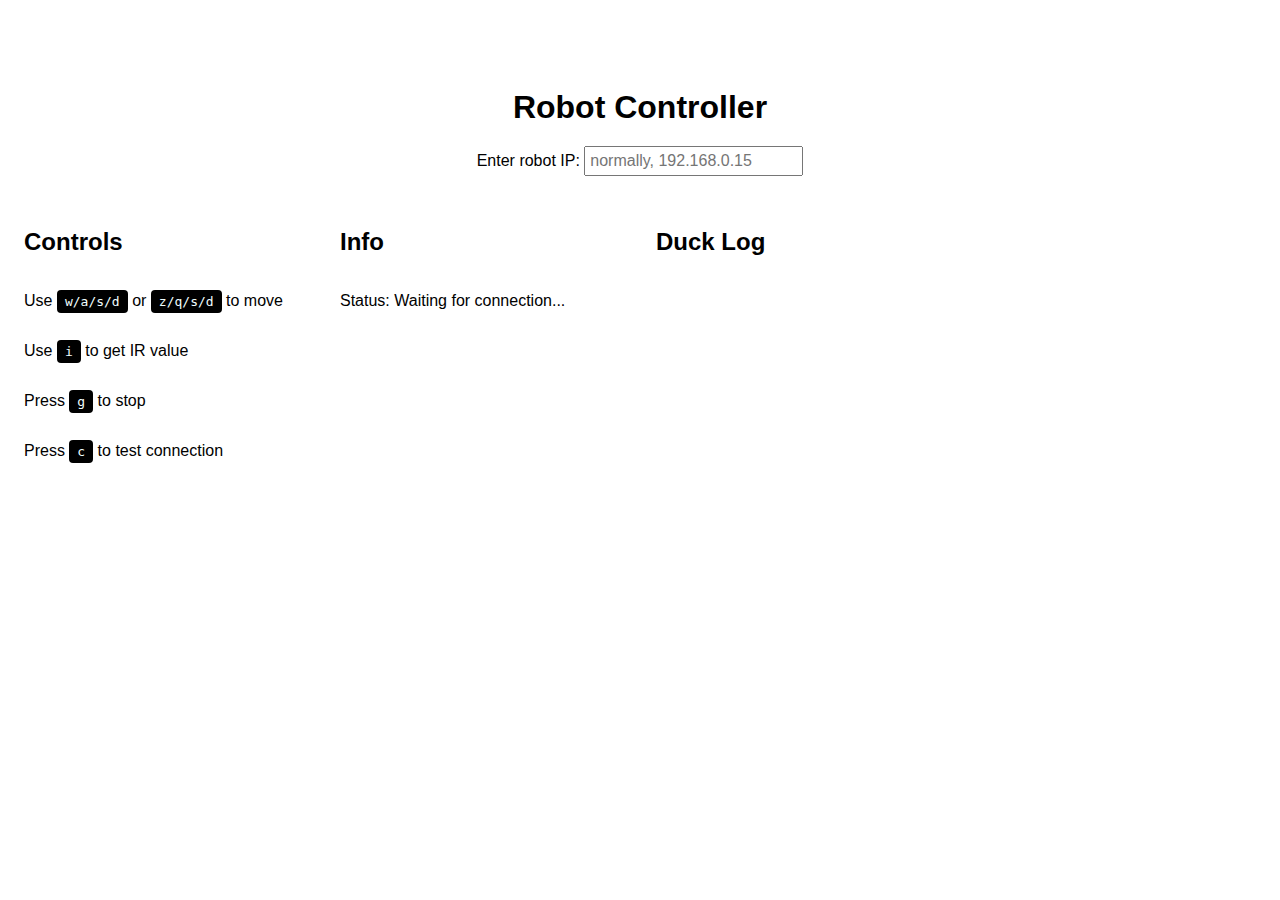
<file: index.html>
<!DOCTYPE html>
<html>

<head>
    <meta charset="UTF-8">
    <title>Robot Keyboard Control</title>
    <style>
        body {
            font-family: sans-serif;
            text-align: center;
            padding-top: 60px;
        }

        h1 {
            margin-bottom: 20px;
        }

        main {
            display: grid;
            grid-template-columns: 1fr 1fr 2fr;
        }

        aside {
            display: flex;
            flex-direction: column;
            text-align: left;
            padding: 1rem;
        }

        main>div {
            display: flex;
            flex-direction: column;
            text-align: left;
            padding: 1rem;
        }

        kbd {
            background-color: #000;
            color: azure;
            padding: 4px 8px;
            border-radius: 4px;
        }

        input {
            font-size: 16px;
            padding: 4px;
        }
    </style>
</head>

<body>
    <h1>Robot Controller</h1>
    <p>Enter robot IP: <input id="ip" type="text" placeholder="normally, 192.168.0.15" /></p>
    <main>
        <aside>
            <h2>Controls</h2>
            <p>Use <kbd>w/a/s/d</kbd> or <kbd>z/q/s/d</kbd> to move</p>
            <p>Use <kbd>i</kbd> to get IR value</p>
            <p>Press <kbd>g</kbd> to stop</p>
            <p>Press <kbd>c</kbd> to test connection</p>
        </aside>
        <div class="info">
            <h2>Info</h2>
            <p>Status: <span id="status">Waiting for connection...</span></p>
        </div>
        <div class="output">
            <h2>Duck Log</h2>
        </div>
    </main>

    <script>
        const statusDisplay = document.getElementById("status");
        const ipInput = document.getElementById("ip");

        document.addEventListener("keydown", function (e) {
            const ip = ipInput.value.trim();
            if (!ip) {
                ip = "192.168.0.15";
                statusDisplay.textContent = "Enter robot IP";
                return;
            }

            const key = e.key.toLowerCase();
            let command = "";
            let label = "";

            switch (key) {
                case "w":
                case "z":
                    command = "forward"; break;
                case "s":
                    command = "back"; break;
                case "a":
                case "q":
                    command = "left"; break;
                case "d":
                    command = "right"; break;
                case "g":
                    command = "stop"; break;
                case "i":
                    command = "IR"; break;
                case "c":
                    command = ""; break;
                default:
                    return; // ignore other keys
            }

            fetch(`http://${ip}/${command}`)
                .then(res => res.text())
                .then(text => {
                    statusDisplay.textContent = text;
                })
                .catch(err => {
                    console.error(err);
                    statusDisplay.textContent = "Failed to connect";
                });
        });
    </script>

</body>

</html>
</file>
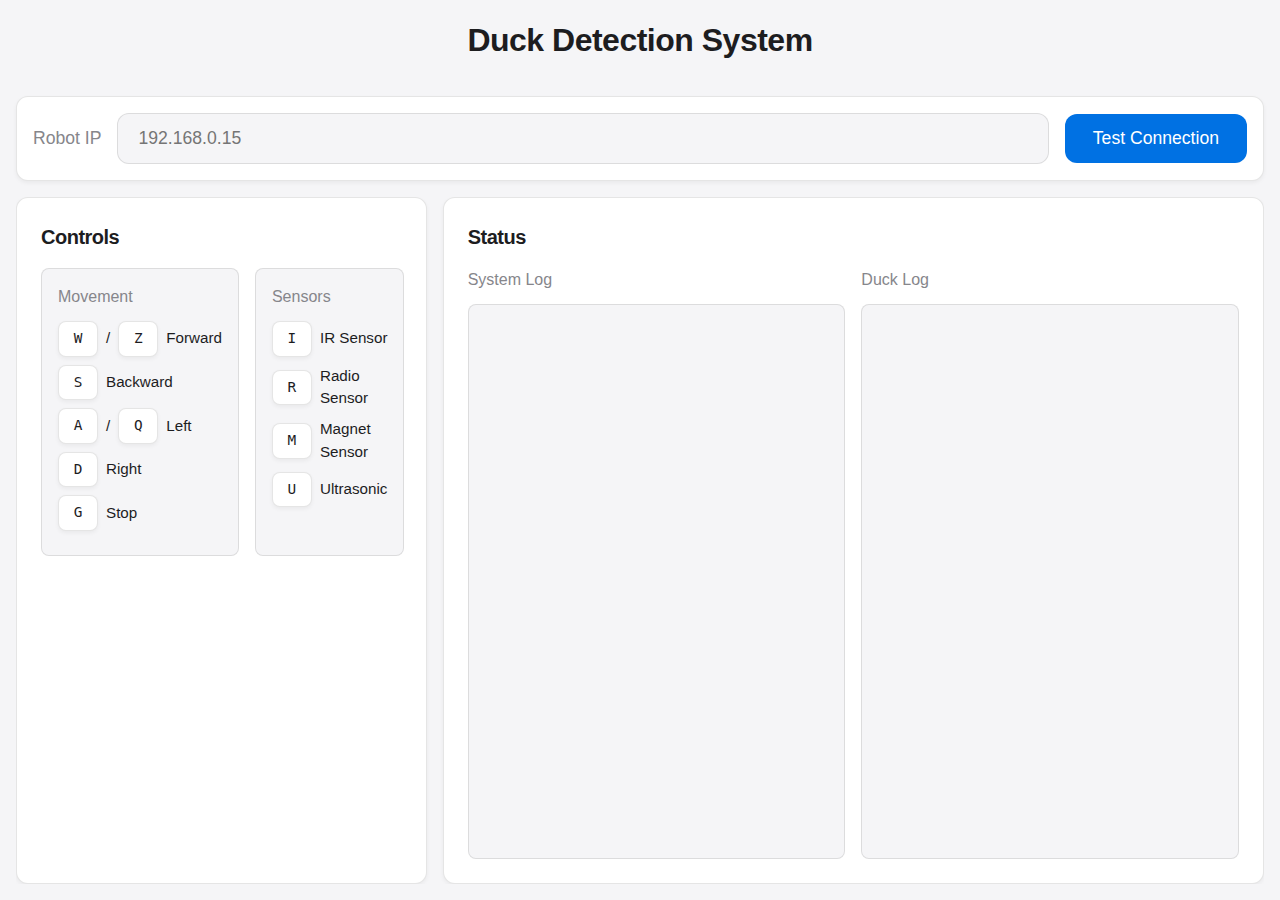
<file: cursor.html>
<!DOCTYPE html>
<html>

<head>
    <meta charset="UTF-8">
    <title>Duck Detection System</title>
    <style>
        :root {
            --primary-color: #f5f5f7;
            --secondary-color: #ffffff;
            --accent-color: #0071e3;
            --text-color: #1d1d1f;
            --text-secondary: #86868b;
            --success-color: #34c759;
            --warning-color: #ff9500;
            --error-color: #ff3b30;
            --border-color: rgba(0, 0, 0, 0.1);
            --shadow-color: rgba(0, 0, 0, 0.05);
        }

        * {
            margin: 0;
            padding: 0;
            box-sizing: border-box;
            -webkit-font-smoothing: antialiased;
            -moz-osx-font-smoothing: grayscale;
        }

        body {
            font-family: -apple-system, BlinkMacSystemFont, 'SF Pro Text', 'Helvetica Neue', sans-serif;
            background-color: var(--primary-color);
            color: var(--text-color);
            line-height: 1.5;
            padding: 1rem;
            height: 100vh;
            overflow: hidden;
        }

        .container {
            max-width: 1400px;
            margin: 0 auto;
            height: calc(100vh - 2rem);
            display: flex;
            flex-direction: column;
            gap: 1rem;
        }

        h1 {
            text-align: center;
            margin-bottom: 1rem;
            color: var(--text-color);
            font-weight: 600;
            font-size: 2rem;
            letter-spacing: -0.5px;
        }

        .connection-panel {
            background-color: var(--secondary-color);
            padding: 1rem;
            border-radius: 12px;
            display: flex;
            align-items: center;
            gap: 1rem;
            border: 1px solid var(--border-color);
            box-shadow: 0 2px 4px var(--shadow-color);
        }

        .connection-panel label {
            font-size: 1.1rem;
            color: var(--text-secondary);
            font-weight: 500;
        }

        .connection-panel input {
            flex: 1;
            padding: 0.875rem 1.25rem;
            border: 1px solid var(--border-color);
            border-radius: 12px;
            background-color: var(--primary-color);
            color: var(--text-color);
            font-size: 1.1rem;
            transition: all 0.2s ease;
        }

        .connection-panel input:focus {
            outline: none;
            border-color: var(--accent-color);
            box-shadow: 0 0 0 4px rgba(0, 113, 227, 0.1);
        }

        .connection-panel button {
            padding: 0.875rem 1.75rem;
            border: none;
            border-radius: 12px;
            background-color: var(--accent-color);
            color: white;
            cursor: pointer;
            font-weight: 500;
            font-size: 1.1rem;
            transition: all 0.2s ease;
        }

        .connection-panel button:hover {
            background-color: #0077ed;
            transform: translateY(-1px);
        }

        .main-content {
            display: grid;
            grid-template-columns: 1fr 2fr;
            gap: 1rem;
            flex: 1;
            min-height: 0;
            overflow: hidden;
        }

        .control-panel, .status-panel {
            background-color: var(--secondary-color);
            padding: 1.5rem;
            border-radius: 12px;
            border: 1px solid var(--border-color);
            box-shadow: 0 2px 4px var(--shadow-color);
            display: flex;
            flex-direction: column;
            overflow: hidden;
        }

        .control-panel h2, .status-panel h2 {
            color: var(--text-color);
            margin-bottom: 1rem;
            font-weight: 600;
            font-size: 1.25rem;
            letter-spacing: -0.5px;
        }

        .key-controls {
            display: grid;
            grid-template-columns: repeat(2, 1fr);
            gap: 1rem;
        }

        .key-group {
            background-color: var(--primary-color);
            padding: 1rem;
            border-radius: 8px;
            border: 1px solid var(--border-color);
        }

        .key-group h3 {
            color: var(--text-secondary);
            margin-bottom: 0.75rem;
            font-weight: 500;
            font-size: 1rem;
        }

        .key-group p {
            margin-bottom: 0.5rem;
            display: flex;
            align-items: center;
            gap: 0.5rem;
            font-size: 0.95rem;
        }

        kbd {
            background-color: var(--secondary-color);
            color: var(--text-color);
            padding: 0.375rem 0.75rem;
            border-radius: 8px;
            font-weight: 500;
            font-size: 0.9rem;
            min-width: 2.5rem;
            text-align: center;
            border: 1px solid var(--border-color);
            box-shadow: 0 2px 4px var(--shadow-color);
        }

        .logs-container {
            display: grid;
            grid-template-columns: 1fr 1fr;
            gap: 1rem;
            flex: 1;
            min-height: 0;
            overflow: hidden;
        }

        .log-section {
            display: flex;
            flex-direction: column;
            flex: 1;
            min-height: 0;
            overflow: hidden;
        }

        .log-section h3 {
            color: var(--text-secondary);
            margin-bottom: 0.75rem;
            font-weight: 500;
            font-size: 1rem;
        }

        .log-display {
            background-color: var(--primary-color);
            padding: 1rem;
            border-radius: 8px;
            border: 1px solid var(--border-color);
            flex: 1;
            overflow-y: auto;
            font-family: 'SF Mono', 'Menlo', monospace;
            font-size: 0.9rem;
            min-height: 0;
        }

        .log-entry {
            padding: 0.5rem;
            border-bottom: 1px solid var(--border-color);
            animation: fadeIn 0.3s ease-out;
            font-size: 0.9rem;
        }

        .log-entry:last-child {
            border-bottom: none;
        }

        .timestamp {
            color: var(--text-secondary);
            font-size: 0.8rem;
            margin-right: 0.5rem;
        }

        .status-success {
            color: var(--success-color);
        }

        .status-error {
            color: var(--error-color);
        }

        .status-warning {
            color: var(--warning-color);
        }

        .duck-entry {
            background-color: rgba(52, 199, 89, 0.1);
            border-left: 3px solid var(--success-color);
            margin: 0.25rem 0;
        }

        /* Custom scrollbar */
        .log-display::-webkit-scrollbar {
            width: 6px;
        }

        .log-display::-webkit-scrollbar-track {
            background: var(--primary-color);
            border-radius: 3px;
        }

        .log-display::-webkit-scrollbar-thumb {
            background: var(--border-color);
            border-radius: 3px;
        }

        .log-display::-webkit-scrollbar-thumb:hover {
            background: var(--text-secondary);
        }

        /* Animations */
        @keyframes fadeIn {
            from { opacity: 0; transform: translateY(10px); }
            to { opacity: 1; transform: translateY(0); }
        }

        /* Responsive design */
        @media (max-width: 768px) {
            .main-content {
                grid-template-columns: 1fr;
            }
            
            .key-controls {
                grid-template-columns: 1fr;
            }

            .logs-container {
                grid-template-columns: 1fr;
            }
        }
    </style>
</head>

<body>
    <div class="container">
        <h1>Duck Detection System</h1>
        
        <div class="connection-panel">
            <label for="ip">Robot IP</label>
            <input id="ip" type="text" placeholder="192.168.0.15" />
            <button id="testConnection">Test Connection</button>
        </div>

        <div class="main-content">
            <div class="control-panel">
                <h2>Controls</h2>
                <div class="key-controls">
                    <div class="key-group">
                        <h3>Movement</h3>
                        <p><kbd>W</kbd> / <kbd>Z</kbd> Forward</p>
                        <p><kbd>S</kbd> Backward</p>
                        <p><kbd>A</kbd> / <kbd>Q</kbd> Left</p>
                        <p><kbd>D</kbd> Right</p>
                        <p><kbd>G</kbd> Stop</p>
                    </div>
                    <div class="key-group">
                        <h3>Sensors</h3>
                        <p><kbd>I</kbd> IR Sensor</p>
                        <p><kbd>R</kbd> Radio Sensor</p>
                        <p><kbd>M</kbd> Magnet Sensor</p>
                        <p><kbd>U</kbd> Ultrasonic</p>
                    </div>
                </div>
            </div>

            <div class="status-panel">
                <h2>Status</h2>
                <div class="logs-container">
                    <div class="log-section">
                        <h3>System Log</h3>
                        <div class="log-display" id="systemLog"></div>
                    </div>
                    <div class="log-section">
                        <h3>Duck Log</h3>
                        <div class="log-display" id="duckLog"></div>
                    </div>
                </div>
            </div>
        </div>
    </div>

    <script>
        const systemLog = document.getElementById("systemLog");
        const duckLog = document.getElementById("duckLog");
        const ipInput = document.getElementById("ip");
        const testButton = document.getElementById("testConnection");

        // Duck species dictionary
        const duckSpecies = {
            'Wibbo': { infrared: '457Hz', radio: null, magnetic: 'Down' },
            'Gribbit': { infrared: null, radio: '100Hz', magnetic: 'Down' },
            'Snorkle': { infrared: '293Hz', radio: null, magnetic: 'Up' },
            'Zapple': { infrared: null, radio: '150Hz', magnetic: 'Up' }
        };

        // Current sensor readings
        let currentReadings = {
            infrared: null,
            radio: null,
            magnetic: null,
            ultrasonic: null
        };

        function addLogEntry(message, type = '', isDuck = false) {
            const entry = document.createElement('div');
            entry.className = `log-entry ${type} ${isDuck ? 'duck-entry' : ''}`;
            const timestamp = new Date().toLocaleTimeString();
            entry.innerHTML = `<span class="timestamp">[${timestamp}]</span> ${message}`;
            
            if (isDuck) {
                duckLog.insertBefore(entry, duckLog.firstChild);
            } else {
                systemLog.insertBefore(entry, systemLog.firstChild);
            }
        }

        function identifyDuck() {
            for (const [species, data] of Object.entries(duckSpecies)) {
                if (data.infrared === currentReadings.infrared &&
                    data.radio === currentReadings.radio &&
                    data.magnetic === currentReadings.magnetic) {
                    return species;
                }
            }
            return null;
        }

        function sendCommand(command, label) {
            const ip = ipInput.value.trim() || "192.168.0.15";
            
            fetch(`http://${ip}/${command}`)
                .then(res => res.text())
                .then(text => {
                    // Check for error messages in the response
                    const isError = text.toLowerCase().includes('error') || 
                                  text.toLowerCase().includes('invalid') ||
                                  text.toLowerCase().includes('no signal');
                    
                    const isWarning = text.toLowerCase().includes('warning') ||
                                    text.toLowerCase().includes('timeout');

                    const statusType = isError ? 'status-error' : 
                                     isWarning ? 'status-warning' : 
                                     'status-success';

                    addLogEntry(`${label}: ${text}`, statusType);
                    
                    // Update current readings based on sensor type
                    if (command === "IR") currentReadings.infrared = text;
                    else if (command === "radio") currentReadings.radio = text;
                    else if (command === "magnet") currentReadings.magnetic = text;
                    else if (command === "ultrasonic") currentReadings.ultrasonic = text;

                    // Check if we can identify a duck
                    const identifiedSpecies = identifyDuck();
                    if (identifiedSpecies) {
                        addLogEntry(`Duck identified: ${identifiedSpecies}`, 'status-success', true);
                    }
                })
                .catch(err => {
                    console.error(err);
                    addLogEntry("Connection failed", 'status-error');
                });
        }

        // Test connection button handler
        testButton.addEventListener('click', () => {
            const ip = ipInput.value.trim() || "192.168.0.15";
            addLogEntry("Testing connection...", 'status-warning');
            
            fetch(`http://${ip}/`)
                .then(res => res.text())
                .then(text => {
                    addLogEntry("Connection test successful", 'status-success');
                })
                .catch(err => {
                    console.error(err);
                    addLogEntry("Connection test failed", 'status-error');
                });
        });

        document.addEventListener("keydown", function (e) {
            const key = e.key.toLowerCase();
            let command = "";
            let label = "";

            switch (key) {
                case "w":
                case "z":
                    command = "forward";
                    label = "Moving forward";
                    break;
                case "s":
                    command = "back";
                    label = "Moving backward";
                    break;
                case "a":
                case "q":
                    command = "left";
                    label = "Turning left";
                    break;
                case "d":
                    command = "right";
                    label = "Turning right";
                    break;
                case "g":
                    command = "stop";
                    label = "Stopped";
                    break;
                case "i":
                    command = "IR";
                    label = "Reading IR sensor";
                    break;
                case "r":
                    command = "radio";
                    label = "Reading radio sensor";
                    break;
                case "m":
                    command = "magnet";
                    label = "Reading magnet sensor";
                    break;
                case "u":
                    command = "ultrasonic";
                    label = "Reading ultrasonic sensor";
                    break;
                default:
                    return;
            }

            sendCommand(command, label);
        });
    </script>

</body>

</html>
</file>
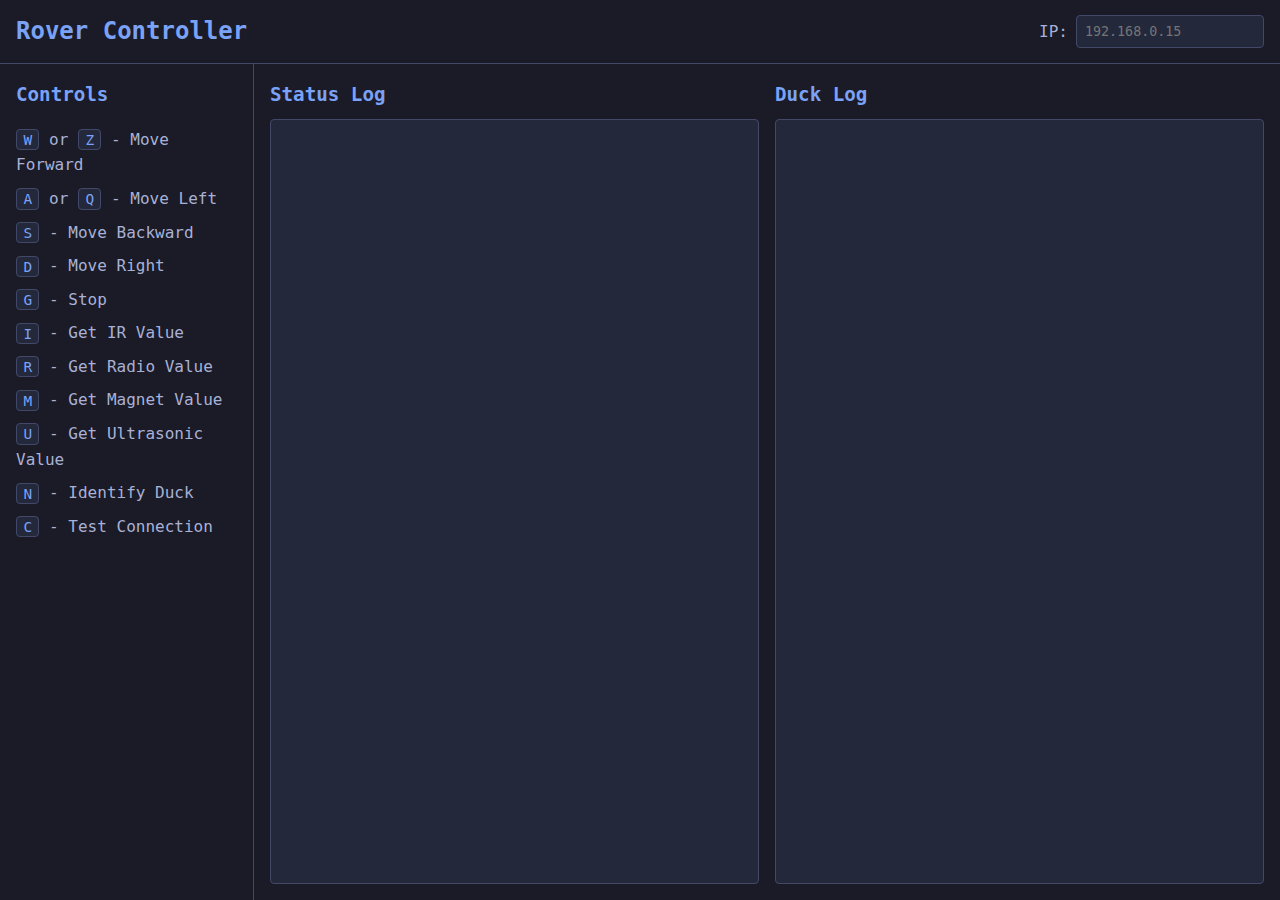
<file: new.html>
<!DOCTYPE html>
<html lang="en">

<head>
    <meta charset="UTF-8">
    <meta name="viewport" content="width=device-width, initial-scale=1.0">
    <link rel="stylesheet" href="style.css" />
    <title>EESeaBoat</title>
</head>

<body>
    <div class="app">
        <header>
            <h1>Rover Controller</h1>
            <div class="ip-input">
                <label for="ip">IP:</label>
                <input id="ip" name="ip" type="text" placeholder="192.168.0.15" />
            </div>
        </header>

        <div class="main-content">
            <aside>
                <h2>Controls</h2>
                <div class="controls">
                    <p><kbd>W</kbd> or <kbd>Z</kbd> - Move Forward</p>
                    <p><kbd>A</kbd> or <kbd>Q</kbd> - Move Left</p>
                    <p><kbd>S</kbd> - Move Backward</p>
                    <p><kbd>D</kbd> - Move Right</p>
                    <p><kbd>G</kbd> - Stop</p>
                    <p><kbd>I</kbd> - Get IR Value</p>
                    <p><kbd>R</kbd> - Get Radio Value</p>
                    <p><kbd>M</kbd> - Get Magnet Value</p>
                    <p><kbd>U</kbd> - Get Ultrasonic Value</p>
                    <p><kbd>N</kbd> - Identify Duck</p>
                    <p><kbd>C</kbd> - Test Connection</p>
                </div>
            </aside>

            <main>
                <div class="log-section">
                    <h2>Status Log</h2>
                    <div id="status" class="log"></div>
                </div>
                <div class="log-section">
                    <h2>Duck Log</h2>
                    <div id="duckLog" class="log"></div>
                </div>
            </main>
        </div>
    </div>

    <script>
        const statusDisplay = document.getElementById("status");
        const ipInput = document.getElementById("ip");
        const duckLog = document.getElementById("duckLog");
        let activeKeys = new Set();
        let lastMovementCommand = "";  // Only track last movement command

        let magnetDir = "";
        let irFreq = 0;
        let radioFreq = 0;
        let duckName = "";

        function sendCommand(command, isMovement = false) {
            const ip = ipInput.value.trim() || "192.168.0.15";
            console.log("Sending command:", command, "to IP:", ip);

            // Only check for duplicate commands if it's a movement command
            if (isMovement && command === lastMovementCommand) return;
            if (isMovement) lastMovementCommand = command;

            fetch(`http://${ip}/${command}`)
                .then(res => res.text())
                .then(text => {
                    console.log("Received response:", text);
                    if (text.startsWith("ERROR")) {
                        addToLog(text);
                    }

                    if (command === "magnet") {
                        if (text === "SOUTH" || text === "NORTH") {
                            magnetDir = text;
                            addToLog(`Magnet: ${text}`);
                        }
                    } else if (command === "IR") {
                        // Extract frequency from "123.45Hz" format
                        const match = text.match(/(\d+\.?\d*)Hz/);
                        if (match) {
                            irFreq = parseFloat(match[1]);
                            addToLog(`IR Frequency: ${irFreq.toFixed(2)}Hz`);
                        }
                    } else if (command === "radio") {
                        // Extract frequency from "123.45Hz" format
                        const match = text.match(/(\d+\.?\d*)Hz/);
                        if (match) {
                            radioFreq = parseFloat(match[1]);
                            addToLog(`Radio Frequency: ${radioFreq.toFixed(2)}Hz`);
                        }
                    } else if (command === "ultra") {
                        // Extract name from "Name: XXXX" format and remove # if present
                        const match = text.match(/Name: (.+)/);
                        if (match) {
                            duckName = match[1].replace('#', '');
                            addToLog(`Duck Name: ${duckName}`);
                        }
                    } else if (command !== "") {  // Only log non-empty commands that aren't sensor readings
                        addToLog(text);
                    }
                })
                .catch(err => {
                    console.error("Error:", err);
                    addToLog("Failed to connect");
                });
        }

        function addToLog(message) {
            const logEntry = document.createElement('p');
            logEntry.textContent = `${new Date().toLocaleTimeString()}: ${message}`;
            statusDisplay.insertBefore(logEntry, statusDisplay.firstChild);
        }

        function newDuck() {
            // uses the table from the brief to identify a duck according 
            // to its species and adds that + name to the duck log div
            // Species 	Infrared 	Radio 	Magnetic
            // Wibbo 	457Hz               Down
            // Gribbit              100Hz 	Down
            // Snorkle 	293Hz 		        Up
            // Zapple 		        150Hz 	Up

            const TOLERANCE = 10;  // 10Hz tolerance for frequency measurements
            let species = "Unknown";

            // Check each species based on the sensor values with tolerance
            if (Math.abs(irFreq - 457) <= TOLERANCE) {
                species = "Wibbo";
            } else if (Math.abs(radioFreq - 100) <= TOLERANCE) {
                species = "Gribbit";
            } else if (Math.abs(irFreq - 293) <= TOLERANCE) {
                species = "Snorkle";
            } else if (Math.abs(radioFreq - 150) <= TOLERANCE) {
                species = "Zapple";
            }

            // Add the identification to the duck log
            if (species !== "Unknown") {
                const logEntry = document.createElement('div');
                logEntry.className = 'duck-entry';

                const header = document.createElement('div');
                header.className = 'duck-header';
                header.innerHTML = `
                    <span class="duck-name">${duckName}</span>
                    <span class="duck-species">${species}</span>
                `;

                const details = document.createElement('div');
                details.className = 'duck-details';
                details.innerHTML = `
                    <div>IR: ${irFreq.toFixed(2)}Hz</div>
                    <div>Radio: ${radioFreq.toFixed(2)}Hz</div>
                    <div>Magnet: ${magnetDir}</div>
                `;

                logEntry.appendChild(header);
                logEntry.appendChild(details);
                duckLog.insertBefore(logEntry, duckLog.firstChild);
            } else {
                const logEntry = document.createElement('p');
                logEntry.textContent = `${new Date().toLocaleTimeString()}: Could not identify duck species - please check all sensor values`;
                duckLog.insertBefore(logEntry, duckLog.firstChild);
            }
        }

        function handleMovement() {
            if (activeKeys.size === 0) {
                sendCommand("stop", true);
                return;
            }

            // Convert Set to Array for easier handling
            const keys = Array.from(activeKeys);

            // Determine movement direction based on active keys
            if (keys.includes("w") || keys.includes("z")) {
                if (keys.includes("a") || keys.includes("q")) {
                    sendCommand("forward-left", true);
                } else if (keys.includes("d")) {
                    sendCommand("forward-right", true);
                } else {
                    sendCommand("forward", true);
                }
            } else if (keys.includes("s")) {
                if (keys.includes("a") || keys.includes("q")) {
                    sendCommand("back-left", true);
                } else if (keys.includes("d")) {
                    sendCommand("back-right", true);
                } else {
                    sendCommand("back", true);
                }
            } else if (keys.includes("a") || keys.includes("q")) {
                sendCommand("left", true);
            } else if (keys.includes("d")) {
                sendCommand("right", true);
            }
        }

        document.addEventListener("keydown", function (e) {
            const key = e.key.toLowerCase();
            console.log("Key pressed:", key);  // Debug log

            // Only process movement keys
            if (["w", "a", "s", "d", "z", "q"].includes(key)) {
                e.preventDefault(); // Prevent default behavior (like scrolling)
                activeKeys.add(key);
                handleMovement();
            } else if (key === "i") {
                console.log("Sending IR command");  // Debug log
                sendCommand("IR");
            } else if (key === "m") {
                console.log("Sending magnet command");  // Debug log
                sendCommand("magnet");
            } else if (key === "r") {
                console.log("Sending radio command");  // Debug log
                sendCommand("radio");
            } else if (key === "u") {
                console.log("Sending ultra command");  // Debug log
                sendCommand("ultra");
            } else if (key === "n") {
                console.log("Sending newDuck command");  // Debug log
                newDuck();
            } else if (key === "c") {
                console.log("Sending connection test");  // Debug log
                sendCommand("");
            } else if (key === "g") {
                activeKeys.clear();
                sendCommand("stop", true);
            }
        });

        document.addEventListener("keyup", function (e) {
            const key = e.key.toLowerCase();
            if (["w", "a", "s", "d", "z", "q"].includes(key)) {
                activeKeys.delete(key);
                handleMovement();
            }
        });
    </script>
</body>

</html>
</file>
<file: style.css>
:root {
    --bg-color: #1a1b26;
    --text-color: #a9b1d6;
    --accent-color: #7aa2f7;
    --border-color: #414868;
    --header-height: 64px;
    --aside-width: 254px;
}

* {
    margin: 0;
    padding: 0;
    box-sizing: border-box;
}

body {
    font-family: 'Fira Code', monospace;
    background-color: var(--bg-color);
    color: var(--text-color);
    line-height: 1.6;
}

.app {
    height: 100vh;
    display: flex;
    flex-direction: column;
}

header {
    height: var(--header-height);
    padding: 0 1rem;
    display: flex;
    align-items: center;
    justify-content: space-between;
    border-bottom: 1px solid var(--border-color);
}

header h1 {
    font-size: 1.5rem;
    color: var(--accent-color);
}

.ip-input {
    display: flex;
    align-items: center;
    gap: 0.5rem;
}

input {
    background-color: #24283b;
    border: 1px solid var(--border-color);
    color: var(--text-color);
    padding: 0.5rem;
    border-radius: 4px;
    font-family: inherit;
}

input:focus {
    outline: none;
    border-color: var(--accent-color);
}

.main-content {
    flex: 1;
    display: flex;
    overflow: hidden;
}

aside {
    width: var(--aside-width);
    border-right: 1px solid var(--border-color);
    padding: 1rem;
    overflow-y: auto;
}

aside h2 {
    color: var(--accent-color);
    margin-bottom: 1rem;
    font-size: 1.2rem;
}

.controls {
    display: flex;
    flex-direction: column;
    gap: 0.5rem;
}

main {
    flex: 1;
    display: grid;
    grid-template-columns: 1fr 1fr;
    gap: 1rem;
    padding: 1rem;
    overflow: hidden;
}

.log-section {
    display: flex;
    flex-direction: column;
    gap: 0.5rem;
    height: calc(100vh - var(--header-height) - 2rem);
}

.log-section h2 {
    color: var(--accent-color);
    font-size: 1.2rem;
    flex-shrink: 0;
}

.log {
    flex: 1;
    background-color: #24283b;
    border: 1px solid var(--border-color);
    border-radius: 4px;
    padding: 0.5rem;
    overflow-y: auto;
    font-size: 0.9rem;
    min-height: 0;
}

kbd {
    background-color: #24283b;
    border: 1px solid var(--border-color);
    border-radius: 4px;
    padding: 0.1rem 0.4rem;
    font-size: 0.9rem;
    color: var(--accent-color);
}

.duck-entry {
    background-color: #24283b;
    border: 1px solid var(--border-color);
    border-radius: 4px;
    margin-bottom: 0.5rem;
    overflow: hidden;
}

.duck-header {
    background-color: #1f2335;
    padding: 0.5rem;
    border-bottom: 1px solid var(--border-color);
    display: flex;
    justify-content: space-between;
    align-items: center;
}

.duck-name {
    color: var(--accent-color);
    font-weight: bold;
}

.duck-species {
    color: #bb9af7;
    font-size: 0.9rem;
}

.duck-details {
    padding: 0.5rem;
    font-size: 0.85rem;
    color: #9ece6a;
}

.duck-details div {
    margin: 0.2rem 0;
}
</file>
